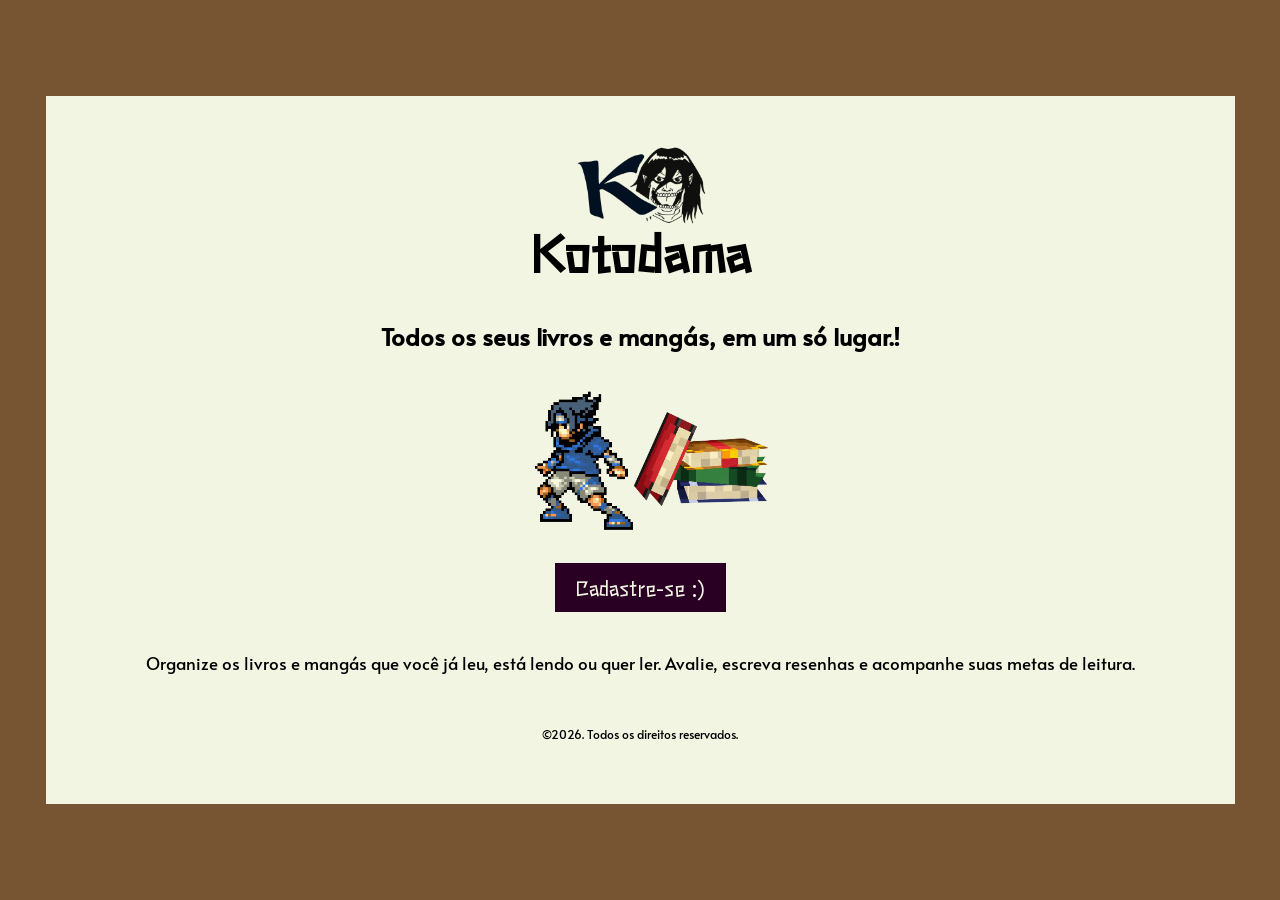
<file: index.html>
<!DOCTYPE html>
<html lang="pt-BR">
<head>
    <meta charset="UTF-8">
    <meta name="viewport" content="width=device-width, initial-scale=1.0">
    <title>Página de Cadastro</title>
    <meta name="author" content="Júlia Marangoni">
    <meta name="date" content="28.09.26">
    <link rel="stylesheet" href="style.css">
    <link rel="preconnect" href="https://fonts.googleapis.com">
    <link rel="preconnect" href="https://fonts.gstatic.com" crossorigin>
    <link href="https://fonts.googleapis.com/css2?family=Stick&display=swap" rel="stylesheet">
    <link href="https://fonts.googleapis.com/css2?family=Alata&display=swap" rel="stylesheet">
</head>
<body>
    <div class="cartao">
        <header>
            <img class="logo" src="logo.png" alt="Logo Kotodama">
        </header>
        <main>
            <h1>Kotodama</h1>
            <h2>Todos os seus livros e mangás, em um só lugar.!</h2>
            <div class="personagens">
                <img class="sasuke" src="sasuke.gif" alt="Sasuke pixelado">
                <img class="livros" src="livros.png" alt="Pilha de livros">
            </div>

            <button onclick="window.location.href='cadastro.html'">Cadastre-se :)</button><br><br>
            <p>Organize os livros e mangás que você já leu, está lendo ou quer ler.
                Avalie, escreva resenhas e acompanhe suas metas de leitura.</p>
        </main><br>
        <footer>
            <p class="foot">&copy;2026. Todos os direitos reservados.</p>
        </footer>
    </div>
</body>
</html>
</file>
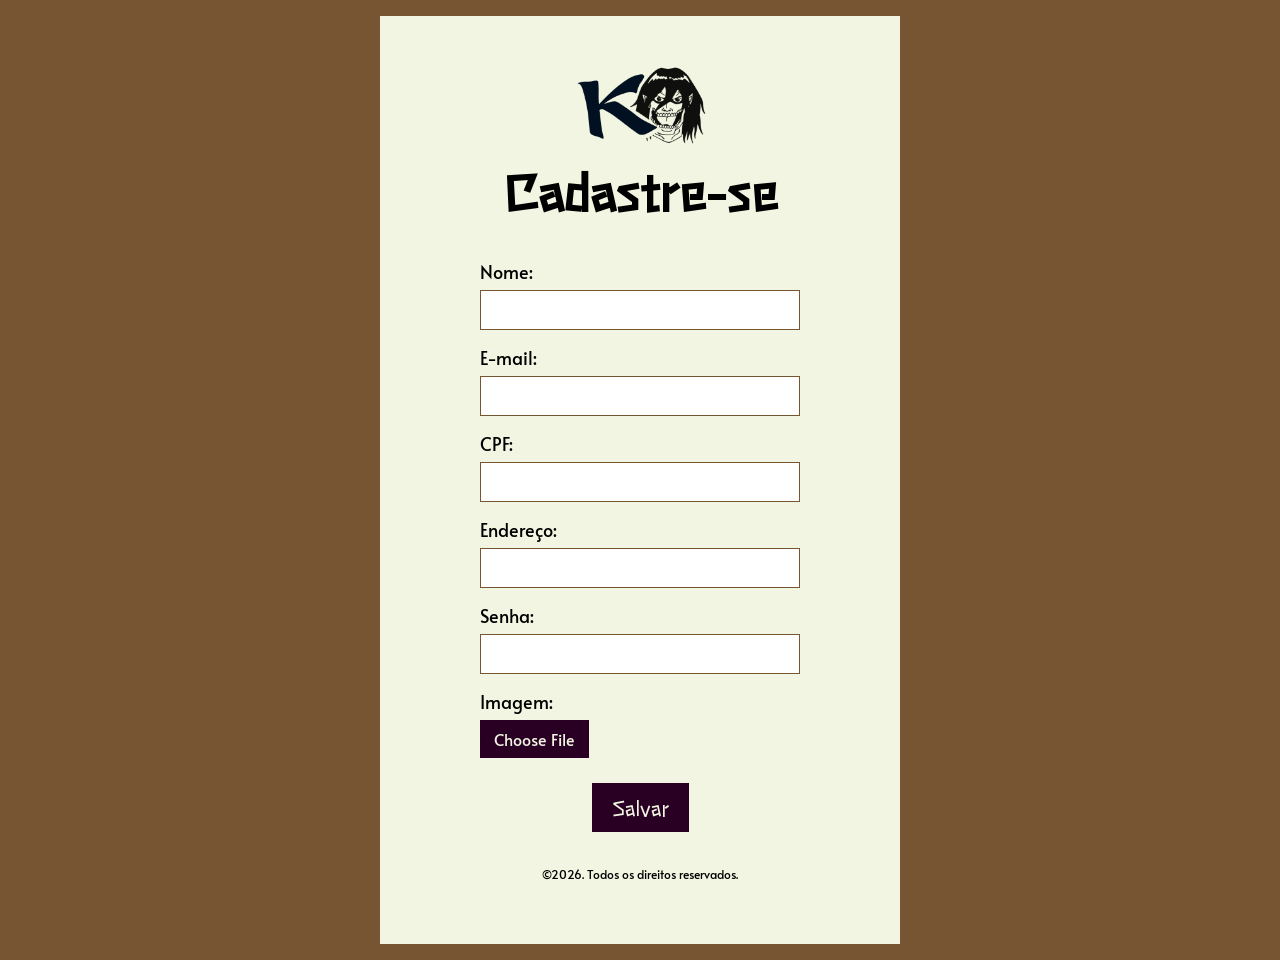
<file: cadastro.html>
<!DOCTYPE html>
<html lang="pt-BR">
<head>
    <meta charset="UTF-8">
    <meta name="viewport" content="width=device-width, initial-scale=1.0">
    <title>Cadastre-se</title>
    <meta name="author" content="Júlia">
    <meta name="date" content="28.09.26">
    <link rel="stylesheet" href="style.css">
</head>
<body>
    <div class="cartao">
        <header>
            <img src="logo.png" alt="Logo Kotodama">
        </header>
        <main>
            <h1>Cadastre-se</h1>
            <form id="form-cadastro">
                <div class="campo">
                    <label for="nome">Nome:</label>
                    <input id="nome" type="text" required>
                </div>

                <div class="campo">
                    <label for="email">E-mail:</label>
                    <input id="email" type="email" required>
                </div>

                <div class="campo">
                    <label for="cpf">CPF:</label>
                    <input id="cpf" type="text" inputmode="numeric" maxlength="11" required>
                </div>

                <div class="campo">
                    <label for="endereco">Endereço:</label>
                    <input id="endereco" type="text" required>
                </div>

                <div class="campo">
                    <label for="senha">Senha:</label>
                    <input id="senha" type="password" required>
                </div>

                <div class="campo">
                    <label for="imagem">Imagem:</label>
                    <input id="imagem" name="imagem" type="file" accept="image/*" required>
                </div>

                <button type="submit">Salvar</button>
            </form>
        </main>
        <footer><br>
            <p class="foot">&copy;2026. Todos os direitos reservados.</p>
        </footer>
    </div>

    <script src="script.js"></script>
</body>
</html>
</file>
<file: style.css>
@import url('https://fonts.googleapis.com/css2?family=Stick&display=swap');
@import url('https://fonts.googleapis.com/css2?family=Alata&display=swap');

body {
    background-color: #775533;
    display: grid;
    place-items: center;
    min-height: 100vh;
    margin: 0;
    padding: 1rem;
    box-sizing: border-box;
    text-align: center;
    font-family: 'Alata', sans-serif;
}

.cartao {
    background-color: #f2f5e2;
    padding: 50px 100px;
}

h1 {
    font-family: 'Stick', sans-serif;
    font-size: 50px;
    margin-top: 0;
}

p {
    font-size: 17px;
}

.foot {
    font-size: 12px;
}

img {
    width: 170px;
}

.logo {
    display: block;
    margin: 0 auto -15px;
}

.personagens {
    display: flex;
    justify-content: center;
    align-items: flex-end;
    margin: 20px 0;
}

.sasuke {
    margin-right: -50px;
}

button {
    font-size: 20px;
    padding: 10px 20px;
    cursor: pointer;
    font-family: 'Stick', sans-serif;
    background-color: #290024;
    color: #f2f5e2;
    border: none;
}

form {
    display: flex;
    flex-direction: column;
    gap: 15px;
    max-width: 320px;
    margin: 0 auto;
    text-align: left;
}

form button {
    align-self: center;
    margin-top: 10px;
}

.campo {
    display: flex;
    flex-direction: column;
    gap: 6px;
}

.campo label {
    font-size: 18px;
}

.campo input {
    width: 100%;
    box-sizing: border-box;
    padding: 8px 10px;
    font-family: 'Alata', sans-serif;
    font-size: 16px;
    border: 1px solid #775533;
    background-color: #fff;
}

.campo input[type="file"] {
    padding: 0;
    border: none;
    background: none;
    color: transparent;
    overflow: hidden;
}

.campo input[type="file"]::file-selector-button {
    padding: 8px 14px;
    margin-right: 10px;
    border: none;
    background-color: #290024;
    color: #f2f5e2;
    font-family: 'Alata', sans-serif;
    font-size: 16px;
    cursor: pointer;
}

@media (max-width: 480px) {
    .cartao {
        padding: 25px;
    }
}
</file>
